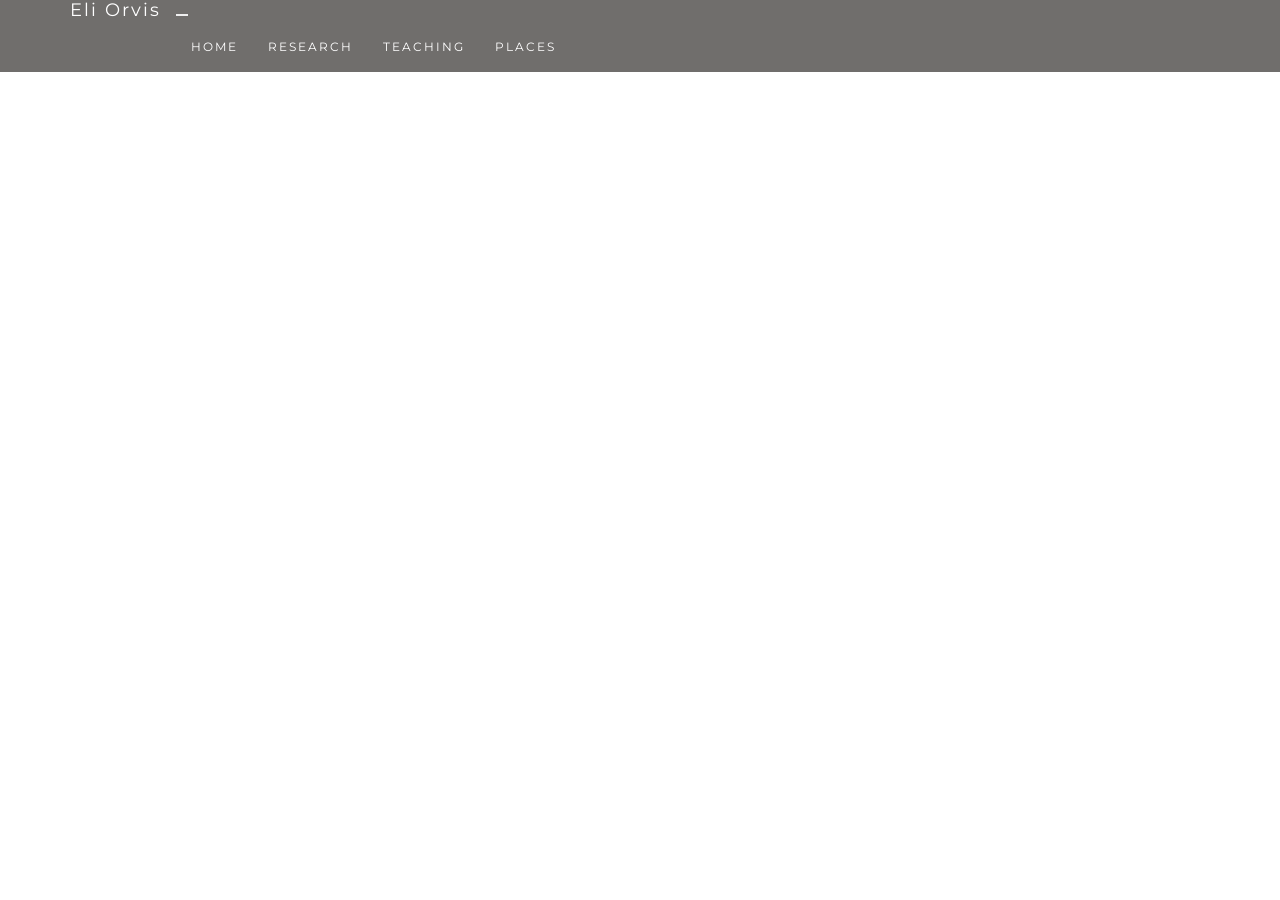
<file: HTML/background.html>
<!DOCTYPE html>




<html lang="en">


<head>


<!-- Theme Made By www.w3schools.com - No Copyright -->


<title>Eli Orvis</title>


<meta charset="utf-8">


<meta name="viewport" content="width=device-width, initial-scale=1">


<link rel="stylesheet" href="https://maxcdn.bootstrapcdn.com/bootstrap/3.3.7/css/bootstrap.min.css">


<link href="https://fonts.googleapis.com/css?family=Montserrat" rel="stylesheet">


<script src="https://ajax.googleapis.com/ajax/libs/jquery/3.3.1/jquery.min.js"></script>


<script src="https://maxcdn.bootstrapcdn.com/bootstrap/3.3.7/js/bootstrap.min.js"></script>


<link rel="stylesheet" type="text/css" href="../Styles/styles.css">

<script>
$(function(){
  $("#nav-placeholder").load("nav.html");
});
</script>

</head>


<body>




<!-- First Container -->
<div id="nav-placeholder">

</div>

</body>

</html>
</file>
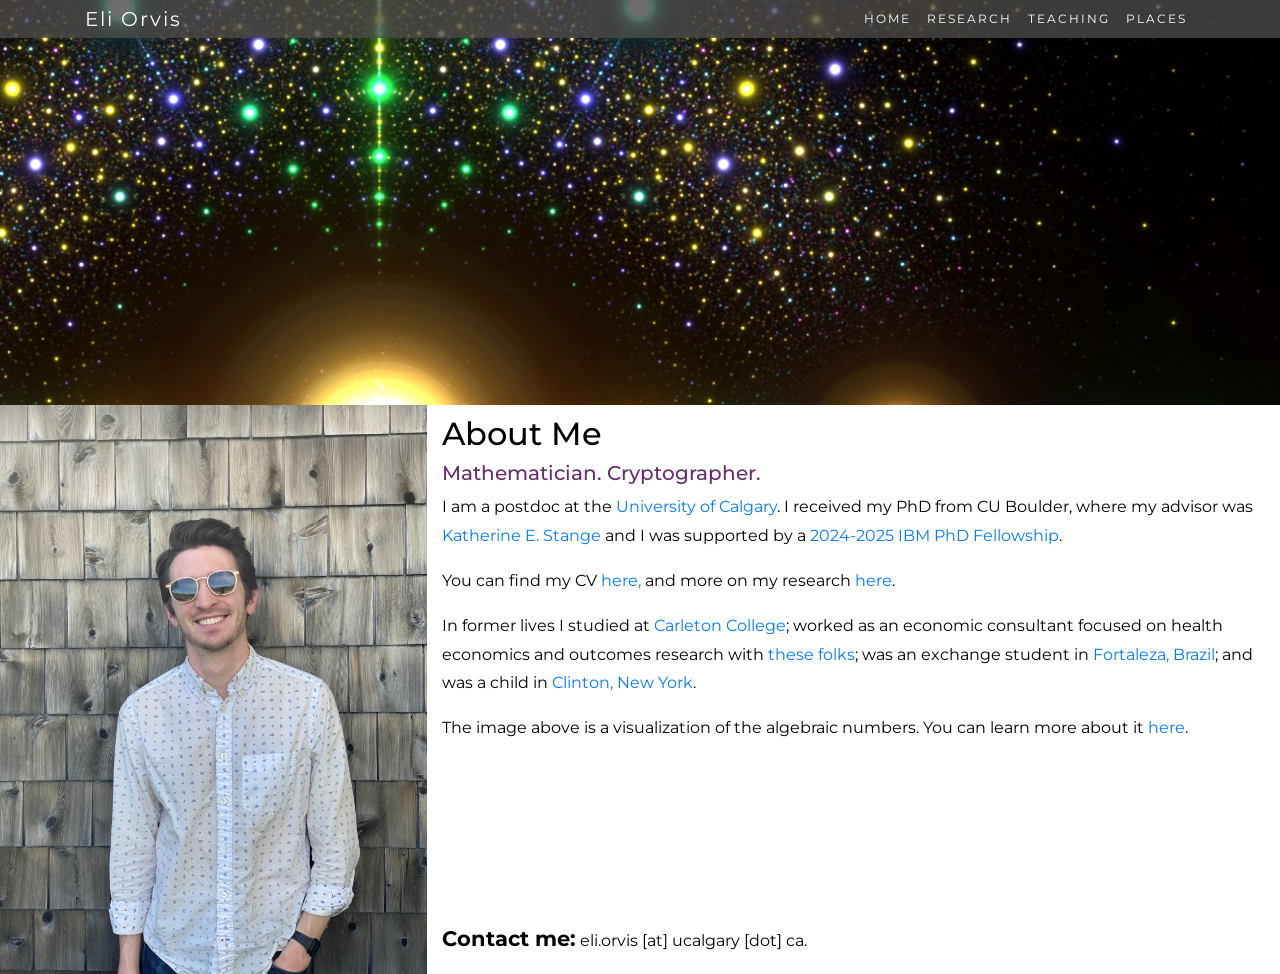
<file: HTML/home.html>
<!DOCTYPE html>




<html lang="en">


<head>


<!-- Theme Made By www.w3schools.com - No Copyright -->


<title>Eli Orvis</title>


<meta charset="utf-8">


<meta name="viewport" content="width=device-width, initial-scale=1">


<script src="https://code.jquery.com/jquery-3.4.1.slim.min.js" integrity="sha384-J6qa4849blE2+poT4WnyKhv5vZF5SrPo0iEjwBvKU7imGFAV0wwj1yYfoRSJoZ+n" crossorigin="anonymous"></script>

<script src="https://cdn.jsdelivr.net/npm/popper.js@1.16.0/dist/umd/popper.min.js" integrity="sha384-Q6E9RHvbIyZFJoft+2mJbHaEWldlvI9IOYy5n3zV9zzTtmI3UksdQRVvoxMfooAo" crossorigin="anonymous"></script>

<script src="https://stackpath.bootstrapcdn.com/bootstrap/4.4.1/js/bootstrap.min.js" integrity="sha384-wfSDF2E50Y2D1uUdj0O3uMBJnjuUD4Ih7YwaYd1iqfktj0Uod8GCExl3Og8ifwB6" crossorigin="anonymous"></script>

<link rel="stylesheet" href="https://maxcdn.bootstrapcdn.com/bootstrap/4.0.0/css/bootstrap.min.css" integrity="sha384-Gn5384xqQ1aoWXA+058RXPxPg6fy4IWvTNh0E263XmFcJlSAwiGgFAW/dAiS6JXm" crossorigin="anonymous">

<script src="https://ajax.googleapis.com/ajax/libs/jquery/3.3.1/jquery.min.js"></script>

<link href="https://fonts.googleapis.com/css?family=Montserrat:200,600" rel="stylesheet">

<script>
  $(function(){
    $("#nav-placeholder").load("nav.html");
    $("#contactme").load("contact.html");
  });
</script>

<link rel="stylesheet" type="text/css" href="../Styles/styles.css">

</head>


<body>




<!-- First Container -->


<div class="container-fluid text-center">
    <!-- Navbar -->
    <div id="nav-placeholder">
    </div>
    <div class="row bg-1" style="height:45vh">
    </div>
<!-- Second Container -->
    <div class="row" class="bg-2 text-left">
        <div class="col-md-4" style="padding:0">
            <img class="img-fluid" src="../Images/Eli in Maine.jpg" alt="Eli in Maine">
        </div>
        <div class="col-md-8 d-flex flex-column" style="text-align:left; padding-top:10px">
<h2>About Me</h2>
            
<h5 style="color:rgb(106,44,108)">Mathematician. Cryptographer.</h5>

            <p>I am a postdoc at the <a href="https://www.ucalgary.ca/">University of Calgary</a>. I received my PhD from CU Boulder, where my advisor was <a href="https://math.katestange.net/">Katherine E. Stange</a> and I was supported by a <a href="https://research.ibm.com/university/awards/fellowships.html">2024-2025 IBM PhD Fellowship</a>.</p>
            <p>You can find my CV <a href="../CV/Eli_Orvis_CV.pdf" target="_blank">here,</a> and more on my research <a href="research.html">here</a>.</p>
            <p>In former lives I studied at <a href="https://www.carleton.edu/">Carleton College</a>; worked as an economic consultant
                focused on health economics and outcomes research with <a href="https://www.analysisgroup.com/">these folks</a>; was
                an exchange student in <a href="https://en.wikipedia.org/wiki/Fortaleza">Fortaleza, Brazil</a>; and was a child in <a href="https://en.wikipedia.org/wiki/Clinton,_Oneida_County,_New_York">Clinton, New York</a>.</p>
            <p>The image above is a visualization of the algebraic numbers. You can learn more about it
                <a href="https://blogs.ams.org/visualinsight/2013/09/01/algebraic-numbers/">here</a>.</p>
        <div id="contactme" class="mt-auto">
        </div>
        </div>
    </div>
</body>

</html>
</file>
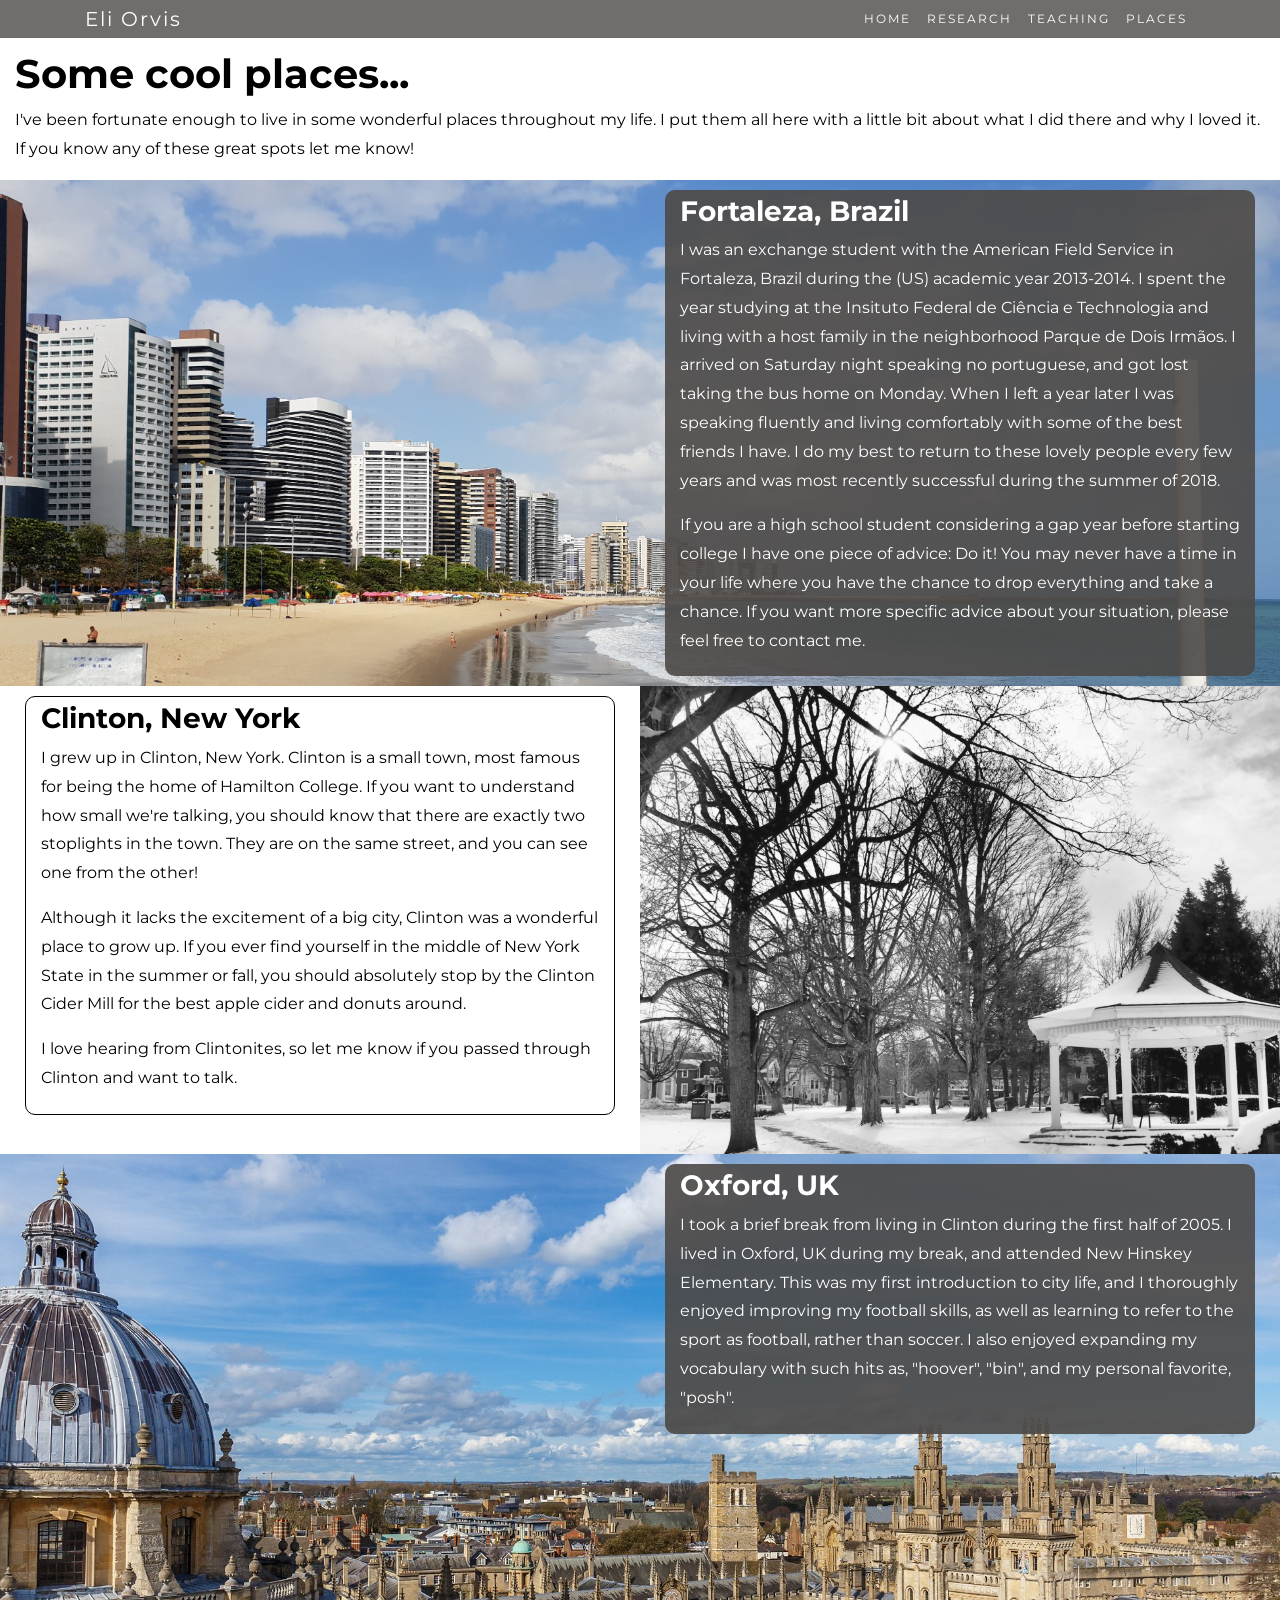
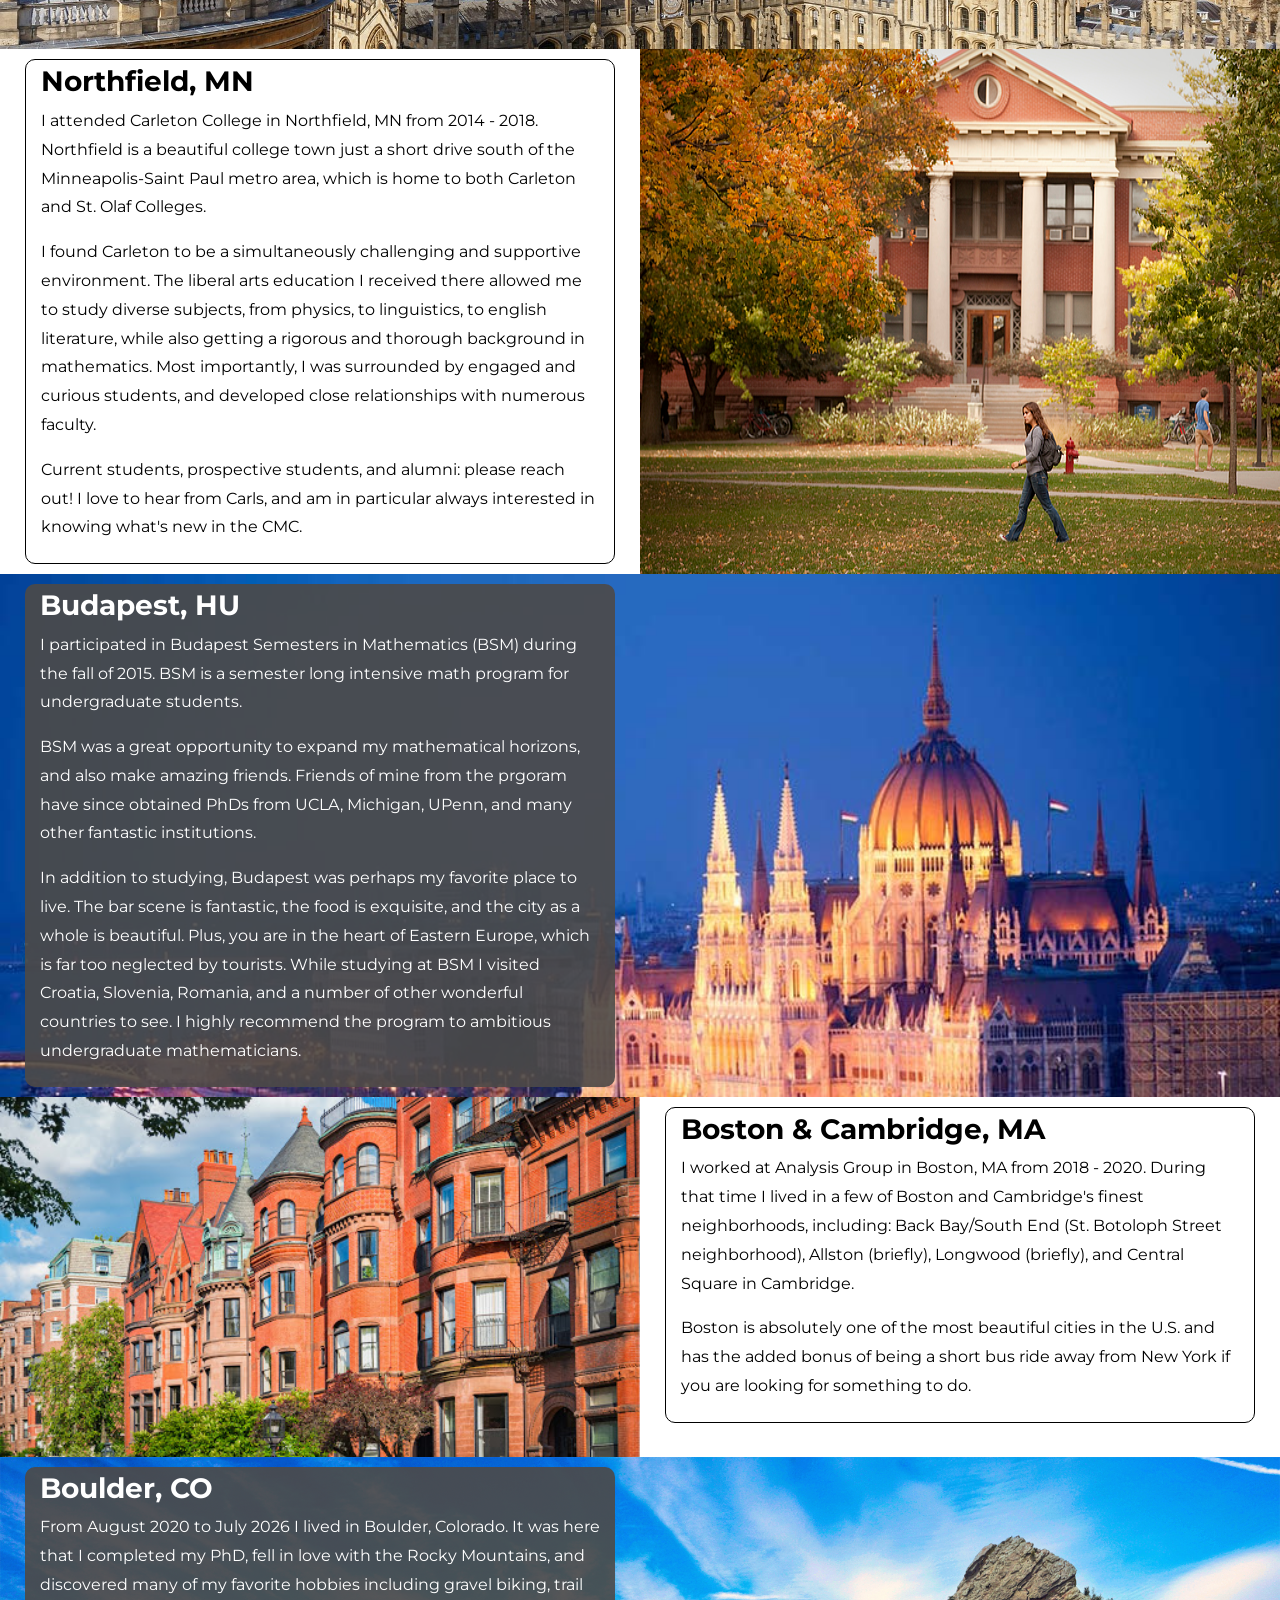
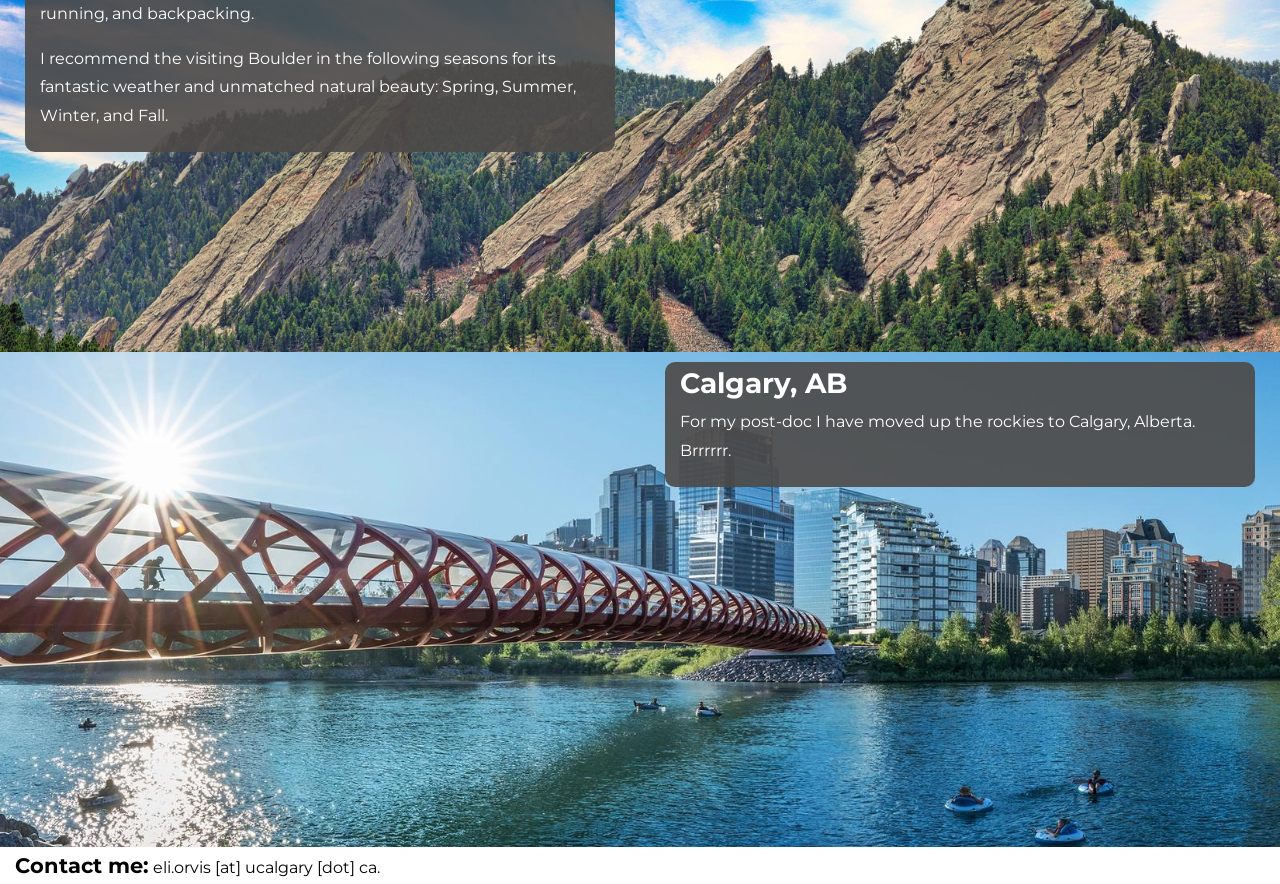
<file: HTML/places.html>
<!DOCTYPE html>




<html lang="en">


<head>


<!-- Theme Made By www.w3schools.com - No Copyright -->


<title>Eli Orvis</title>


<meta charset="utf-8">


<meta name="viewport" content="width=device-width, initial-scale=1">


<script src="https://code.jquery.com/jquery-3.4.1.slim.min.js" integrity="sha384-J6qa4849blE2+poT4WnyKhv5vZF5SrPo0iEjwBvKU7imGFAV0wwj1yYfoRSJoZ+n" crossorigin="anonymous"></script>

<script src="https://cdn.jsdelivr.net/npm/popper.js@1.16.0/dist/umd/popper.min.js" integrity="sha384-Q6E9RHvbIyZFJoft+2mJbHaEWldlvI9IOYy5n3zV9zzTtmI3UksdQRVvoxMfooAo" crossorigin="anonymous"></script>

<script src="https://stackpath.bootstrapcdn.com/bootstrap/4.4.1/js/bootstrap.min.js" integrity="sha384-wfSDF2E50Y2D1uUdj0O3uMBJnjuUD4Ih7YwaYd1iqfktj0Uod8GCExl3Og8ifwB6" crossorigin="anonymous"></script>

<link rel="stylesheet" href="https://maxcdn.bootstrapcdn.com/bootstrap/4.0.0/css/bootstrap.min.css" integrity="sha384-Gn5384xqQ1aoWXA+058RXPxPg6fy4IWvTNh0E263XmFcJlSAwiGgFAW/dAiS6JXm" crossorigin="anonymous">

<script src="https://ajax.googleapis.com/ajax/libs/jquery/3.3.1/jquery.min.js"></script>

<link href="https://fonts.googleapis.com/css?family=Montserrat:200,600" rel="stylesheet">

<script>
$(function(){
  $("#nav-placeholder").load("nav.html");
  $("#contactme").load("contact.html");
});
</script>

<link rel="stylesheet" type="text/css" href="../Styles/styles.css">

</head>


<body>




<!-- First Container -->
<div id="nav-placeholder">

</div>

<div class="container-fluid fill-page">


  <div class="row">

    <div class="col d-flex flex-column">
    <h1 style="font-weight: bold">Some cool places...</h1>

    <p> I've been fortunate enough to live in some wonderful places throughout my life. I put them all here with a little bit about what I did there and why I loved it. If you know any of these great spots let me know!</p>


    </div>
  </div>

  <div class="row" style="background-image: url(../Images/Fortaleza.jpg); background-size: cover">

    <div class="col-sm-6 d-flex flex-column">

    </div>
      <div class="col-sm-6 d-flex flex-column">
        <div class="places-text fortaleza-text">

          <h3 style="font-weight: bold">Fortaleza, Brazil</h3>

          <p> I was an exchange student with the American Field Service in Fortaleza, Brazil during the (US) academic year 2013-2014. I spent the year studying at the Insituto Federal de Ci&ecirc;ncia e Technologia and living with a host family in the neighborhood Parque de Dois Irm&atilde;os. I arrived on Saturday night speaking no portuguese, and got lost taking the bus home on Monday. When I left a year later I was speaking fluently and living comfortably with some of the best friends I have. I do my best to return to these lovely people every few years and was most recently successful during the summer of 2018.</p>
          <p>If you are a high school student considering a gap year before starting college I have one piece of advice: Do it! You may never have a time in your life where you have the chance to drop everything and take a chance. If you want more specific advice about your situation, please feel free to contact me.</p>

        </div>

      </div>
  </div>

    <div class="row">

      <div class="col-lg-6 d-flex flex-column">
        <div class="places-text clinton-text">

          <h3 style="font-weight: bold">Clinton, New York</h3>

          <p> I grew up in Clinton, New York. Clinton is a small town, most famous for being the home of Hamilton College. If you want to understand how small we're talking, you should know that there are exactly two stoplights in the town. They are on the same street, and you can see one from the other!</p>
          <p>Although it lacks the excitement of a big city, Clinton was a wonderful place to grow up. If you ever find yourself in the middle of New York State in the summer or fall, you should absolutely stop by the Clinton Cider Mill for the best apple cider and donuts around.</p>
          <p>I love hearing from Clintonites, so let me know if you passed through Clinton and want to talk.</p>

        </div>
      </div>

      <div class="col-lg-6 d-flex flex-column" style="padding: 0">

        <img class="img-fluid" src="../Images/Clinton.jpg" alt="Clinton, NY">

      </div>

    </div>

  <div class="row" style="background-image: url(../Images/Oxford.jpg); background-size: cover; height: 495px">

    <div class="col-sm-6 d-flex flex-column">

    </div>

    <div class="col-sm-6 d-flex flex-column">

      <div class="places-text fortaleza-text">

        <h3 style="font-weight: bold">Oxford, UK</h3>

        <p>I took a brief break from living in Clinton during the first half of 2005. I lived in Oxford, UK during my break, and attended New Hinskey Elementary. This was my first introduction to city life, and I thoroughly enjoyed improving my football skills, as well as learning to refer to the sport as football, rather than soccer. I also enjoyed expanding my vocabulary with such hits as, "hoover", "bin", and my personal favorite, "posh".</p>

      </div>

    </div>

  </div>

  <div class="row">

      <div class="col-lg-6 d-flex flex-column">
        <div class="places-text clinton-text">

          <h3 style="font-weight: bold">Northfield, MN</h3>

          <p>I attended Carleton College in Northfield, MN from 2014 - 2018. Northfield is a beautiful college town just a short drive south of the Minneapolis-Saint Paul metro area, which is home to both Carleton and St. Olaf Colleges.</p>
          <p>I found Carleton to be a simultaneously challenging and supportive environment. The liberal arts education I received there allowed me to study diverse subjects, from physics, to linguistics, to english literature, while also getting a rigorous and thorough background in mathematics. Most importantly, I was surrounded by engaged and curious students, and developed close relationships with numerous faculty.</p>
          <p>Current students, prospective students, and alumni: please reach out! I love to hear from Carls, and am in particular always interested in knowing what's new in the CMC.</p>

        </div>
      </div>

      <div class="col-lg-6 d-flex flex-column" style="padding: 0">

        <img class="img-fluid" src="../Images/Carleton.jpg" alt="Carleton College, Northfield, MN">

      </div>

    </div>

  <div class="row" style="background-image: url(../Images/budapest.jpg); background-size: cover;">

    <div class="col-lg-6 d-flex flex-column">

      <div class="places-text fortaleza-text">

        <h3 style="font-weight: bold">Budapest, HU</h3>

        <p>I participated in Budapest Semesters in Mathematics (BSM) during the fall of 2015. BSM is a semester long intensive math program for undergraduate students.</p>
        <p>BSM was a great opportunity to expand my mathematical horizons, and also make amazing friends. Friends of mine from the prgoram have since obtained PhDs from UCLA, Michigan, UPenn, and many other fantastic institutions.</p>
        <p>In addition to studying, Budapest was perhaps my favorite place to live. The bar scene is fantastic, the food is exquisite, and the city as a whole is beautiful. Plus, you are in the heart of Eastern Europe, which is far too neglected by tourists. While studying at BSM I visited Croatia, Slovenia, Romania, and a number of other wonderful countries to see. I highly recommend the program to ambitious undergraduate mathematicians.</p>

      </div>

    </div>

    <div class="col-lg-6 d-flex flex-column">

    </div>

  </div>

  <div class="row">

      <div class="col-lg-6 d-flex flex-column" style="padding: 0">

        <img class="img-fluid" src="../Images/Boston.jpg" alt="Boston, MA">

      </div>

      <div class="col-lg-6 d-flex flex-column">
        <div class="places-text clinton-text">

          <h3 style="font-weight: bold">Boston &amp; Cambridge, MA</h3>

          <p>I worked at Analysis Group in Boston, MA from 2018 - 2020. During that time I lived in a few of Boston and Cambridge's finest neighborhoods, including: Back Bay/South End (St. Botoloph Street neighborhood), Allston (briefly), Longwood (briefly), and Central Square in Cambridge.</p>
          <p>Boston is absolutely one of the most beautiful cities in the U.S. and has the added bonus of being a short bus ride away from New York if you are looking for something to do.</p>

        </div>
      </div>

    </div>

  <div class="row" style="background-image: url(../Images/boulder2.jpg); background-size: cover; height: 495px">

    <div class="col-sm-6 d-flex flex-column">

      <div class="places-text fortaleza-text">

        <h3 style="font-weight: bold">Boulder, CO</h3>

        <p>From August 2020 to July 2026 I lived in Boulder, Colorado. It was here that I completed my PhD, fell in love with the Rocky Mountains, and discovered many of my favorite hobbies including gravel biking, trail running, and backpacking.</p>
        <p>I recommend the visiting Boulder in the following seasons for its fantastic weather and unmatched natural beauty: Spring, Summer, Winter, and Fall.</p>

      </div>

    </div>

    <div class="col-sm-6 d-flex flex-column">

    </div>

  </div>

  <div class="row" style="background-image: url(../Images/Calgary.jpg); background-size: cover; background-position: center; height: 495px">

    <div class="col-sm-6 d-flex flex-column">

    </div>

    <div class="col-sm-6 d-flex flex-column">

      <div class="places-text fortaleza-text">

        <h3 style="font-weight: bold">Calgary, AB</h3>

        <p>For my post-doc I have moved up the rockies to Calgary, Alberta. Brrrrrr.</p>

      </div>

    </div>

  </div>

        <div id="contactme" class="mt-auto" style="text-align:left"></div>

</div>

</body>

</html>
</file>
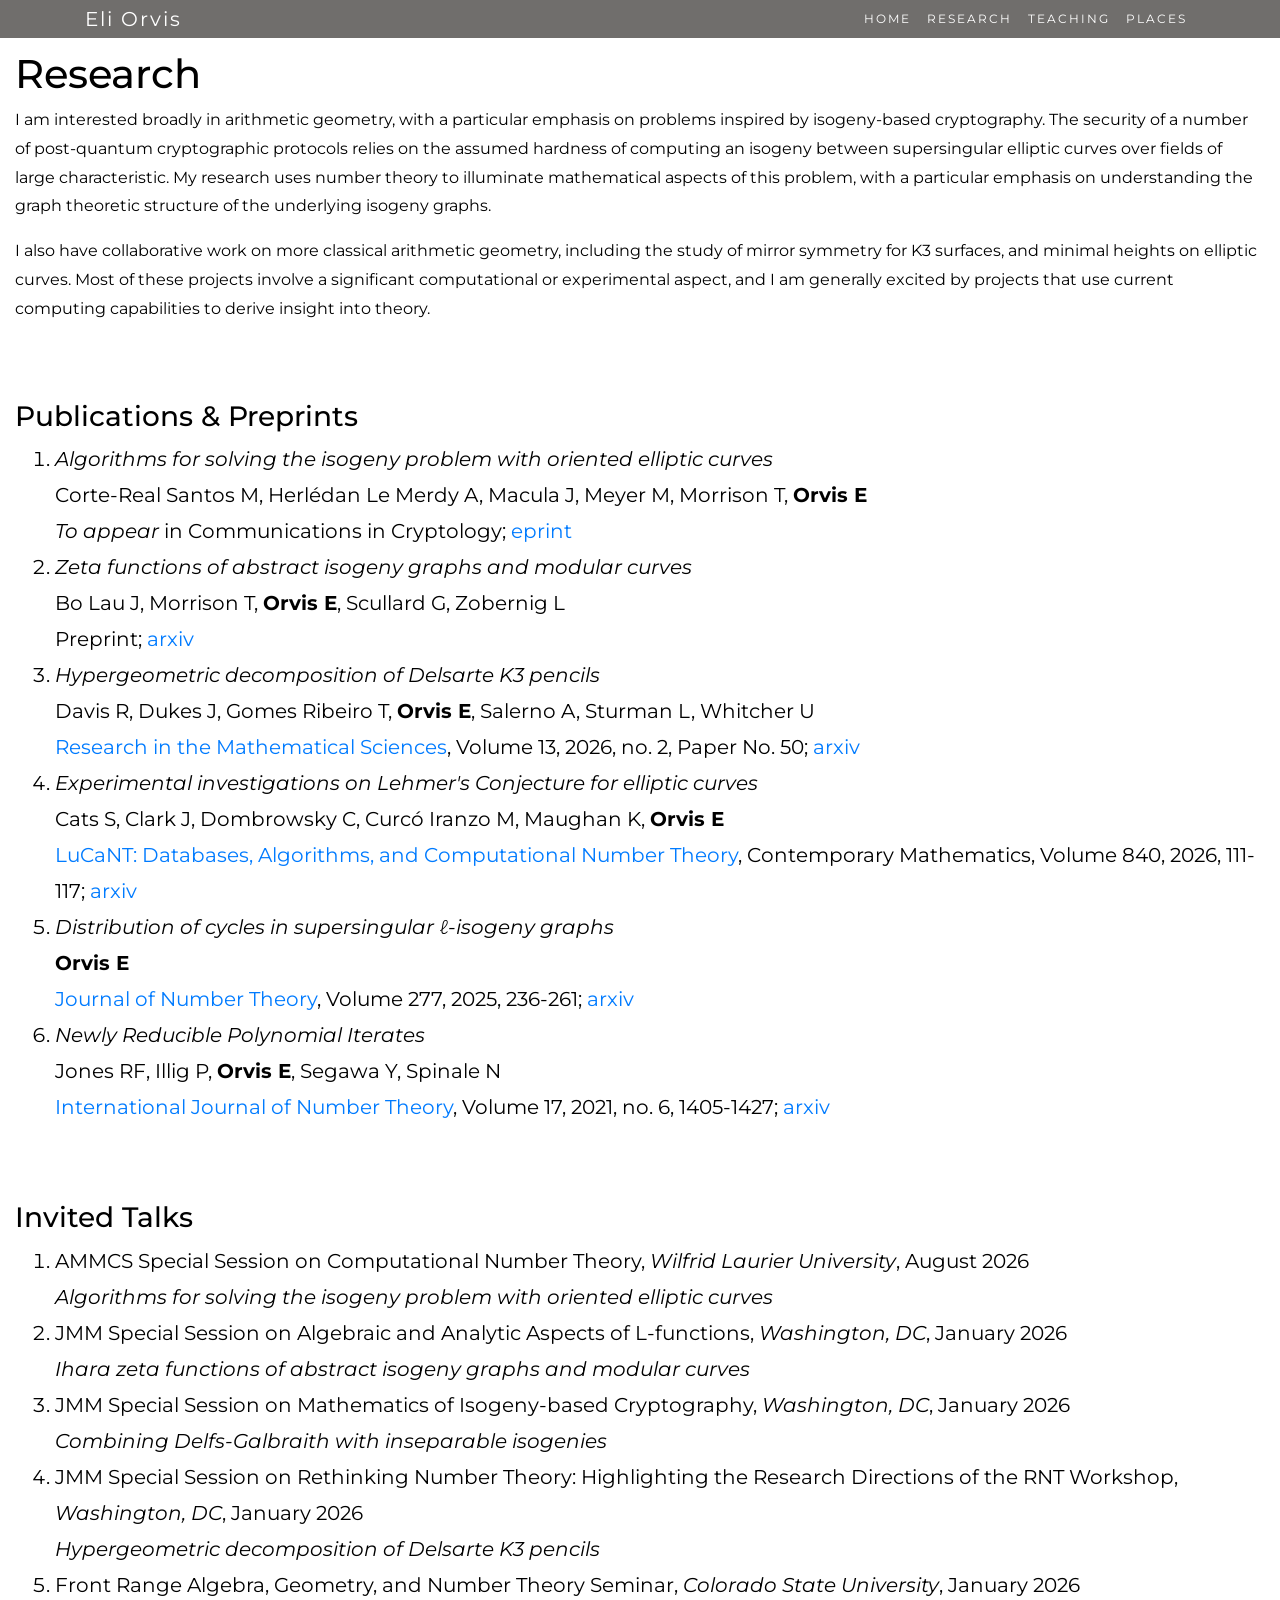
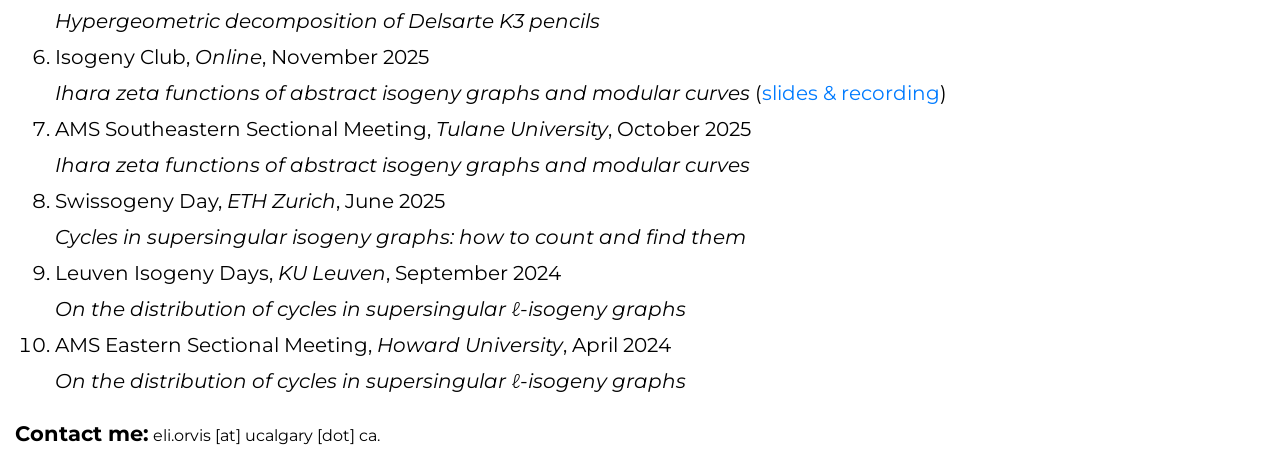
<file: HTML/research.html>
<!DOCTYPE html>




<html lang="en">


<head>


<!-- Theme Made By www.w3schools.com - No Copyright -->


<title>Eli Orvis</title>


<meta charset="utf-8">


<meta name="viewport" content="width=device-width, initial-scale=1">


<script src="https://code.jquery.com/jquery-3.4.1.slim.min.js" integrity="sha384-J6qa4849blE2+poT4WnyKhv5vZF5SrPo0iEjwBvKU7imGFAV0wwj1yYfoRSJoZ+n" crossorigin="anonymous"></script>

<script src="https://cdn.jsdelivr.net/npm/popper.js@1.16.0/dist/umd/popper.min.js" integrity="sha384-Q6E9RHvbIyZFJoft+2mJbHaEWldlvI9IOYy5n3zV9zzTtmI3UksdQRVvoxMfooAo" crossorigin="anonymous"></script>

<script src="https://stackpath.bootstrapcdn.com/bootstrap/4.4.1/js/bootstrap.min.js" integrity="sha384-wfSDF2E50Y2D1uUdj0O3uMBJnjuUD4Ih7YwaYd1iqfktj0Uod8GCExl3Og8ifwB6" crossorigin="anonymous"></script>

<link rel="stylesheet" href="https://maxcdn.bootstrapcdn.com/bootstrap/4.0.0/css/bootstrap.min.css" integrity="sha384-Gn5384xqQ1aoWXA+058RXPxPg6fy4IWvTNh0E263XmFcJlSAwiGgFAW/dAiS6JXm" crossorigin="anonymous">

<script src="https://ajax.googleapis.com/ajax/libs/jquery/3.3.1/jquery.min.js"></script>

<link href="https://fonts.googleapis.com/css?family=Montserrat:200,600" rel="stylesheet">

<script>
$(function(){
  $("#nav-placeholder").load("nav.html");
  $("#contactme").load("contact.html");
});
</script>

<link rel="stylesheet" type="text/css" href="../Styles/styles.css">

</head>


<body>




<!-- First Container -->
<div id="nav-placeholder">

</div>

<div class="container-fluid fill-page">


  <div class="row">

    <div class="col-12 d-flex flex-column">
    <h1>Research</h1>

    <p>I am interested broadly in arithmetic geometry, with a particular emphasis on problems inspired by isogeny-based cryptography. The security of a number of post-quantum cryptographic protocols relies on the assumed hardness of computing an isogeny between supersingular elliptic curves over fields of large characteristic. My research uses number theory to illuminate mathematical aspects of this problem, with a particular emphasis on understanding the graph theoretic structure of the underlying isogeny graphs.</p>
    <p>I also have collaborative work on more classical arithmetic geometry, including the study of mirror symmetry for K3 surfaces, and minimal heights on elliptic curves. Most of these projects involve a significant computational or experimental aspect, and I am generally excited by projects that use current computing capabilities to derive insight into theory.</p>

    <h3 style="margin-top:60px">Publications & Preprints</h3>

      <ol>
        <li>
          <cite>Algorithms for solving the isogeny problem with oriented elliptic curves</cite><br>
          Corte-Real Santos M, Herlédan Le Merdy A, Macula J, Meyer M, Morrison T, <b>Orvis E</b><br>
          <i>To appear</i> in Communications in Cryptology; <a href="https://eprint.iacr.org/2026/1219">eprint</a>
        </li>
        <li>
          <cite>Zeta functions of abstract isogeny graphs and modular curves</cite><br>
          Bo Lau J, Morrison T, <b>Orvis E</b>, Scullard G, Zobernig L<br>
          Preprint; <a href="https://arxiv.org/abs/2509.15214">arxiv</a>
        </li>
        <li>
          <cite>Hypergeometric decomposition of Delsarte K3 pencils</cite><br>
          Davis R, Dukes J, Gomes Ribeiro T, <b>Orvis E</b>, Salerno A, Sturman L, Whitcher U<br>
          <a href="https://doi.org/10.1007/s40687-026-00634-x">Research in the Mathematical Sciences</a>, Volume 13, 2026, no. 2, Paper No. 50; <a href="https://arxiv.org/abs/2508.15049">arxiv</a>
        </li>
        <li>
          <cite>Experimental investigations on Lehmer's Conjecture for elliptic curves</cite><br>
          Cats S, Clark J, Dombrowsky C, Curcó Iranzo M, Maughan K, <b>Orvis E</b><br>
          <a href="https://doi.org/10.1090/conm/840/16810">LuCaNT: Databases, Algorithms, and Computational Number Theory</a>, Contemporary Mathematics, Volume 840, 2026, 111-117; <a href="https://arxiv.org/abs/2510.08871">arxiv</a>
        </li>
        <li>
          <cite>Distribution of cycles in supersingular &ell;-isogeny graphs</cite><br>
          <b>Orvis E</b><br>
          <a href="https://doi.org/10.1016/j.jnt.2025.03.013">Journal of Number Theory</a>, Volume 277, 2025, 236-261; <a href="https://arxiv.org/abs/2403.14831v1">arxiv</a>
        </li>
        <li>
          <cite>Newly Reducible Polynomial Iterates</cite><br>
          Jones RF, Illig P, <b>Orvis E</b>, Segawa Y, Spinale N<br>
          <a href="https://doi.org/10.1142/S1793042121500433">International Journal of Number Theory</a>, Volume 17, 2021, no. 6, 1405-1427; <a href="https://arxiv.org/abs/2008.01222">arxiv</a>
        </li>
      </ol>

    <h3 style="margin-top:60px">Invited Talks</h3>

      <ol>
        <li>
          AMMCS Special Session on Computational Number Theory, <i>Wilfrid Laurier University</i>, August 2026<br>
          <i>Algorithms for solving the isogeny problem with oriented elliptic curves</i>
        </li>
        <li>
          JMM Special Session on Algebraic and Analytic Aspects of L-functions, <i>Washington, DC</i>, January 2026<br>
          <i>Ihara zeta functions of abstract isogeny graphs and modular curves</i>
        </li>
        <li>
          JMM Special Session on Mathematics of Isogeny-based Cryptography, <i>Washington, DC</i>, January 2026<br>
          <i>Combining Delfs-Galbraith with inseparable isogenies</i>
        </li>
        <li>
          JMM Special Session on Rethinking Number Theory: Highlighting the Research Directions of the RNT Workshop, <i>Washington, DC</i>, January 2026<br>
          <i>Hypergeometric decomposition of Delsarte K3 pencils</i>
        </li>
        <li>
          Front Range Algebra, Geometry, and Number Theory Seminar, <i>Colorado State University</i>, January 2026<br>
          <i>Hypergeometric decomposition of Delsarte K3 pencils</i>
        </li>
        <li>
          Isogeny Club, <i>Online</i>, November 2025<br>
          <i>Ihara zeta functions of abstract isogeny graphs and modular curves</i> (<a href="https://isogeny.club/">slides & recording</a>)
        </li>
        <li>
          AMS Southeastern Sectional Meeting, <i>Tulane University</i>, October 2025<br>
          <i>Ihara zeta functions of abstract isogeny graphs and modular curves</i>
        </li>
        <li>
          Swissogeny Day, <i>ETH Zurich</i>, June 2025<br>
          <i>Cycles in supersingular isogeny graphs: how to count and find them</i>
        </li>
        <li>
          Leuven Isogeny Days, <i>KU Leuven</i>, September 2024<br>
          <i>On the distribution of cycles in supersingular &ell;-isogeny graphs</i>
        </li>
        <li>
          AMS Eastern Sectional Meeting, <i>Howard University</i>, April 2024<br>
          <i>On the distribution of cycles in supersingular &ell;-isogeny graphs</i>
        </li>
      </ol>


      <div id="contactme" class="mt-auto">
      </div>
    </div>



    </div>



  </div>

</div>

</body>

</html>
</file>
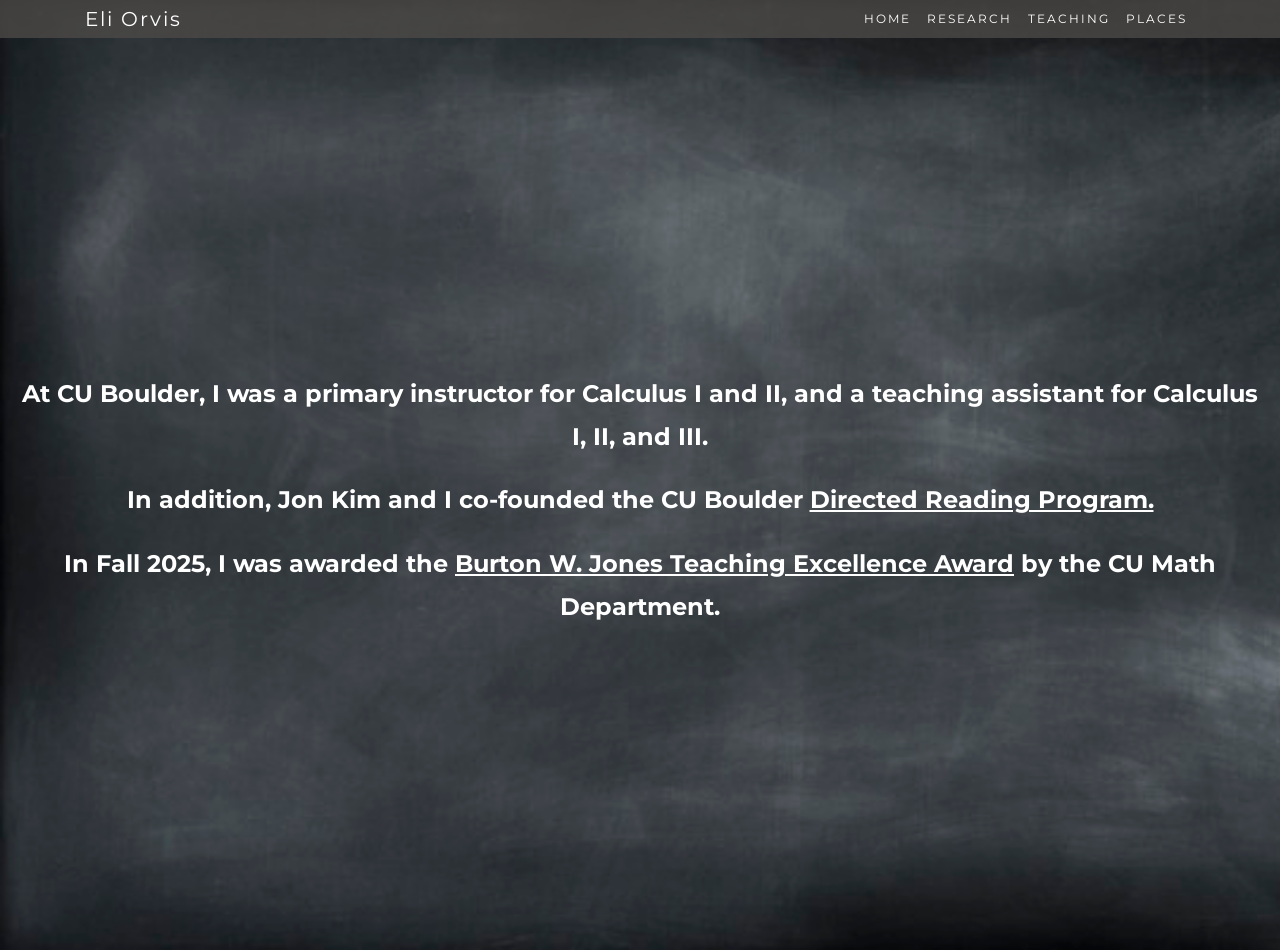
<file: HTML/teaching.html>
<!DOCTYPE html>




<html lang="en">


<head>


<!-- Theme Made By www.w3schools.com - No Copyright -->


<title>Eli Orvis</title>


<meta charset="utf-8">


<meta name="viewport" content="width=device-width, initial-scale=1">


<script src="https://code.jquery.com/jquery-3.4.1.slim.min.js" integrity="sha384-J6qa4849blE2+poT4WnyKhv5vZF5SrPo0iEjwBvKU7imGFAV0wwj1yYfoRSJoZ+n" crossorigin="anonymous"></script>

<script src="https://cdn.jsdelivr.net/npm/popper.js@1.16.0/dist/umd/popper.min.js" integrity="sha384-Q6E9RHvbIyZFJoft+2mJbHaEWldlvI9IOYy5n3zV9zzTtmI3UksdQRVvoxMfooAo" crossorigin="anonymous"></script>

<script src="https://stackpath.bootstrapcdn.com/bootstrap/4.4.1/js/bootstrap.min.js" integrity="sha384-wfSDF2E50Y2D1uUdj0O3uMBJnjuUD4Ih7YwaYd1iqfktj0Uod8GCExl3Og8ifwB6" crossorigin="anonymous"></script>

<link rel="stylesheet" href="https://maxcdn.bootstrapcdn.com/bootstrap/4.0.0/css/bootstrap.min.css" integrity="sha384-Gn5384xqQ1aoWXA+058RXPxPg6fy4IWvTNh0E263XmFcJlSAwiGgFAW/dAiS6JXm" crossorigin="anonymous">

<script src="https://ajax.googleapis.com/ajax/libs/jquery/3.3.1/jquery.min.js"></script>

<link href="https://fonts.googleapis.com/css?family=Montserrat:200,600" rel="stylesheet">

<script>
  $(function(){
    $("#nav-placeholder").load("nav.html");
    $("#contactme").load("contact.html");
  });
</script>

<link rel="stylesheet" type="text/css" href="../Styles/styles.css">

  <style>
    .center-text {
      min-height: 100vh;
      display: flex;
      flex-direction: column;
      justify-content: center;
      align-items: center;
      text-align: center;
      color: white;
      font-weight: bold;
    }

    .center-text p {
      margin: 10px 0;
      font-size: 1.5rem;
    }
  </style>

</head>


<body class="teaching-bg">




<!-- First Container -->
  <div id="nav-placeholder">
  </div>

<div class="container-fluid text-center fill-page center-text">
    <!-- Navbar -->

    <p>
      At CU Boulder, I was a primary instructor for Calculus I and II, and a teaching assistant for Calculus I, II, and III.
    </p>

    <p>
      In addition, Jon Kim and I co-founded the CU Boulder
      <a href="https://sites.google.com/colorado.edu/cudrp/about" style="color: white; text-decoration: underline;">
        Directed Reading Program.
      </a>
    </p>

    <p>
      In Fall 2025, I was awarded the <a href="https://www.colorado.edu/math/graduate/our-community/awards/b-w-jones-teaching-excellence-award" style="color: white; text-decoration: underline;">Burton W. Jones Teaching Excellence Award</a> by the CU Math Department.
    </p>

</div>

</body>

</html>
</file>
<file: Styles/styles.css>
body {


font: 20px Montserrat, sans-serif;


line-height: 1.8;


color: Black;


}

ol ol {font-size: smaller;}

p {font-size: 16px;}


.margin {margin-bottom: 45px;}

.mask1 {
  -webkit-mask-image: linear-gradient(to top, rgba(0,0,0,0.3), black 60%);
}


.bg-1 {

background-image: url("../Images/algebraic_numbers.png");

background-size: cover;

background-position: bottom;

color: #ffffff;

}


.bg-2 {


background-color: *Black*/


color: #ffffff;


}

.bg-3 {


background-image: url("../Images/Arboreal galois representation.png");

background-size: cover;

background-position: bottom;

color: #ffffff;


}

.navbar {

padding-top:0 !important;

padding-bottom:0 !important;

margin: 0 !important;

border: 0;


border-radius: 0;


margin-bottom: 0;


font-size: 12px;


letter-spacing: 2px;


}


.navbar-brand {

  padding-top: 0;

  padding-bottom: 0;

}

.navbar-nav li a:hover {

background-color: rgb(77,74,72) !important;

color: #ffff54 !important;

height:100%;


}

.navbar-nav .nav-link {

  text-align: center;

}

.navbar-nav li a {

color: #ffffff !important;

}

.navbar-dark .navbar-toggle {

border: 0;

}

.navbar {

padding-top: 0;

padding-bottom: 0;

}

.navbar-dark .navbar-collapse, .navbar-dark .navbar-form {

border-color: #999999;

}

.img-fluid {

width: 100%;

height: 100%;

}

.fill-page {

height:100vh;

padding-bottom:0;

margin-top:50px;

}

.navbar-collapse.collapse.in {
  display: block!important;
}

.navbar-dark .navbar-toggler {
  border: none;
}

.navbar-toggler:focus,
.navbar-toggler:active,
.navbar-toggler-icon:focus {
    outline: none;
    box-shadow: none;
}

body{
  overflow-y: scroll;
}

.contact-me-class {

position: absolute;

bottom: 0;

}

.teaching-bg {

  background-image: url("../Images/empty-blackboard.jpg");

  background-size: cover;

}

.teaching-table {

  background: none;

}

.table td {

  width:33%;

}

table.table-bordered > thead > tr > th{
    border-top:none;
    border-bottom:solid;
    border-right:none;
    border-left:none;
}
table.table-bordered > tbody > tr > td{
    border-top:solid;
    border-top-width:2px;
    border-bottom:none;
    border-left:none;
    border-right:none;
}

table.teaching-table > tbody > tr > th {

  border:none;

}

a:hover {

  text-decoration: none;

}

a:visited {

  color:rgb(106,44,108);

}

.fortaleza-text {

  background-color: rgba(77,74,72,0.9);
  color: #ffffff;
  border-radius: 10px;

}

.places-text {

  margin: 10px;
  padding: 5px 15px;

}

.clinton-text {

  border-radius: 10px;
  border-color: black;
  border-style: solid;
  border-width: 1px;

}
</file>
